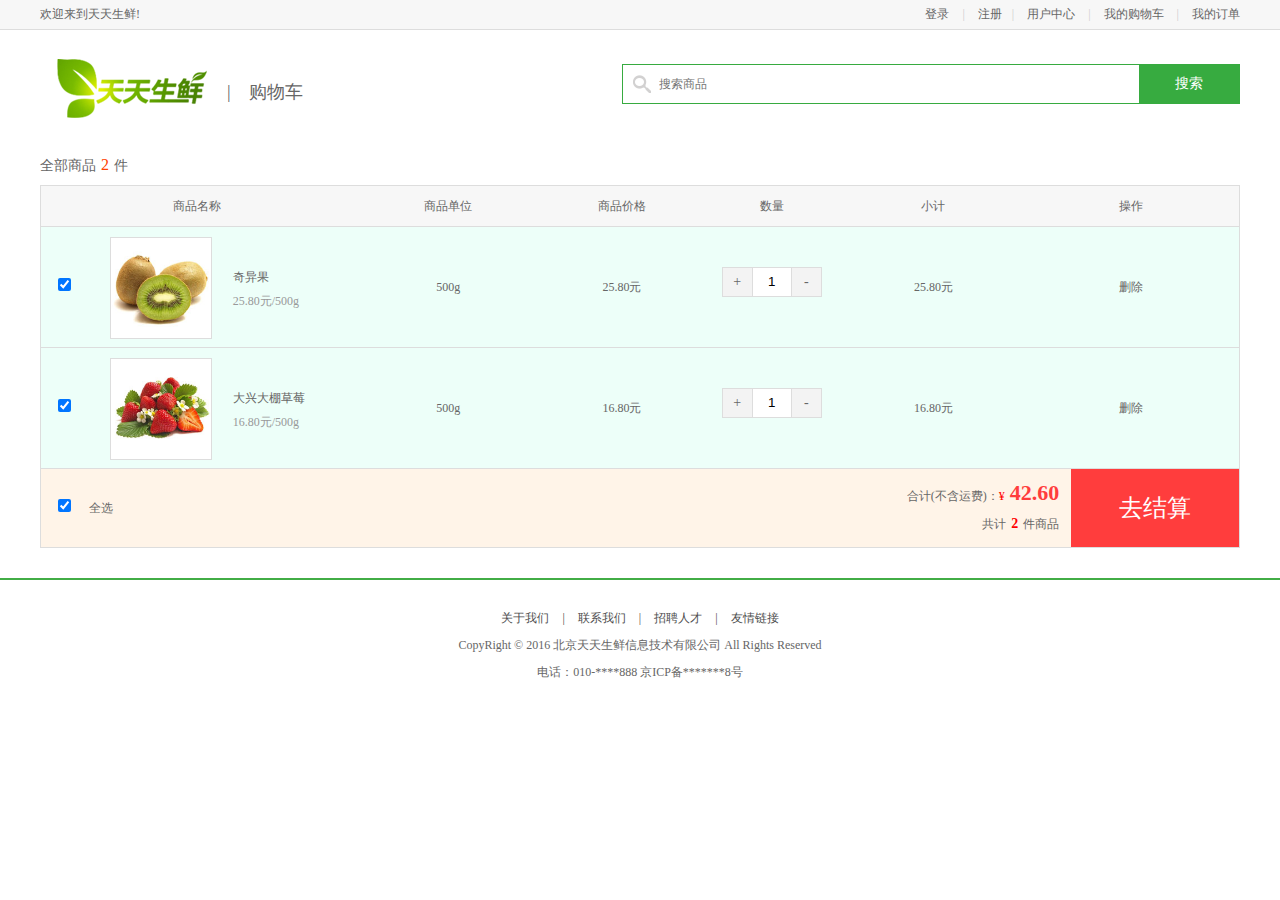
<file: 前端静态页面设计/cart.html>
<!DOCTYPE html PUBLIC "-//W3C//DTD XHTML 1.0 Transitional//EN" "http://www.w3.org/TR/xhtml1/DTD/xhtml1-transitional.dtd">
<html xmlns="http://www.w3.org/1999/xhtml" xml:lang="en">
<head>
	<meta http-equiv="Content-Type" content="text/html;charset=UTF-8">
	<title>天天生鲜-购物车</title>
	<link rel="stylesheet" type="text/css" href="css/reset.css">
	<link rel="stylesheet" type="text/css" href="css/main.css">
</head>
<body>
	<div class="header_con">
		<div class="header">
			<div class="welcome fl">欢迎来到天天生鲜!</div>
			<div class="fr">
				<div class="login_info fl">
					欢迎您：<em>张 山</em>
				</div>
				<div class="login_btn fl">
					<a href="login.html">登录</a>
					<span>|</span>
					<a href="register.html">注册</a>
				</div>
				<div class="user_link fl">
					<span>|</span>
					<a href="user_center_info.html">用户中心</a>
					<span>|</span>
					<a href="cart.html">我的购物车</a>
					<span>|</span>
					<a href="user_center_order.html">我的订单</a>
				</div>
			</div>
		</div>		
	</div>

	<div class="search_bar clearfix">
		<a href="index.html" class="logo fl"><img src="images/logo.png"></a>
		<div class="sub_page_name fl">|&nbsp;&nbsp;&nbsp;&nbsp;购物车</div>
		<div class="search_con fr">
			<input type="text" class="input_text fl" name="" placeholder="搜索商品">
			<input type="button" class="input_btn fr" name="" value="搜索">
		</div>		
	</div>

	<div class="total_count">全部商品<em>2</em>件</div>	
	<ul class="cart_list_th clearfix">
		<li class="col01">商品名称</li>
		<li class="col02">商品单位</li>
		<li class="col03">商品价格</li>
		<li class="col04">数量</li>
		<li class="col05">小计</li>
		<li class="col06">操作</li>
	</ul>
	<ul class="cart_list_td clearfix">
		<li class="col01"><input type="checkbox" name="" checked></li>
		<li class="col02"><img src="images/goods/goods012.jpg"></li>
		<li class="col03">奇异果<br><em>25.80元/500g</em></li>
		<li class="col04">500g</li>
		<li class="col05">25.80元</li>
		<li class="col06">
			<div class="num_add">
				<a href="javascript:;" class="add fl">+</a>
				<input type="text" class="num_show fl" value="1">	
				<a href="javascript:;" class="minus fl">-</a>	
			</div>
		</li>
		<li class="col07">25.80元</li>
		<li class="col08"><a href="javascript:;">删除</a></li>
	</ul>

	<ul class="cart_list_td clearfix">
		<li class="col01"><input type="checkbox" name="" checked></li>
		<li class="col02"><img src="images/goods/goods003.jpg"></li>
		<li class="col03">大兴大棚草莓<br><em>16.80元/500g</em></li>
		<li class="col04">500g</li>
		<li class="col05">16.80元</li>
		<li class="col06">
			<div class="num_add">
				<a href="javascript:;" class="add fl">+</a>
				<input type="text" class="num_show fl" value="1">	
				<a href="javascript:;" class="minus fl">-</a>	
			</div>
		</li>
		<li class="col07">16.80元</li>
		<li class="col08"><a href="javascript:;">删除</a></li>
	</ul>
	

	<ul class="settlements">
		<li class="col01"><input type="checkbox" name="" checked=""></li>
		<li class="col02">全选</li>
		<li class="col03">合计(不含运费)：<span>¥</span><em>42.60</em><br>共计<b>2</b>件商品</li>
		<li class="col04"><a href="place_order.html">去结算</a></li>
	</ul>

	<div class="footer">
		<div class="foot_link">
			<a href="#">关于我们</a>
			<span>|</span>
			<a href="#">联系我们</a>
			<span>|</span>
			<a href="#">招聘人才</a>
			<span>|</span>
			<a href="#">友情链接</a>		
		</div>
		<p>CopyRight © 2016 北京天天生鲜信息技术有限公司 All Rights Reserved</p>
		<p>电话：010-****888    京ICP备*******8号</p>
	</div>
	
</body>
</html>
</file>
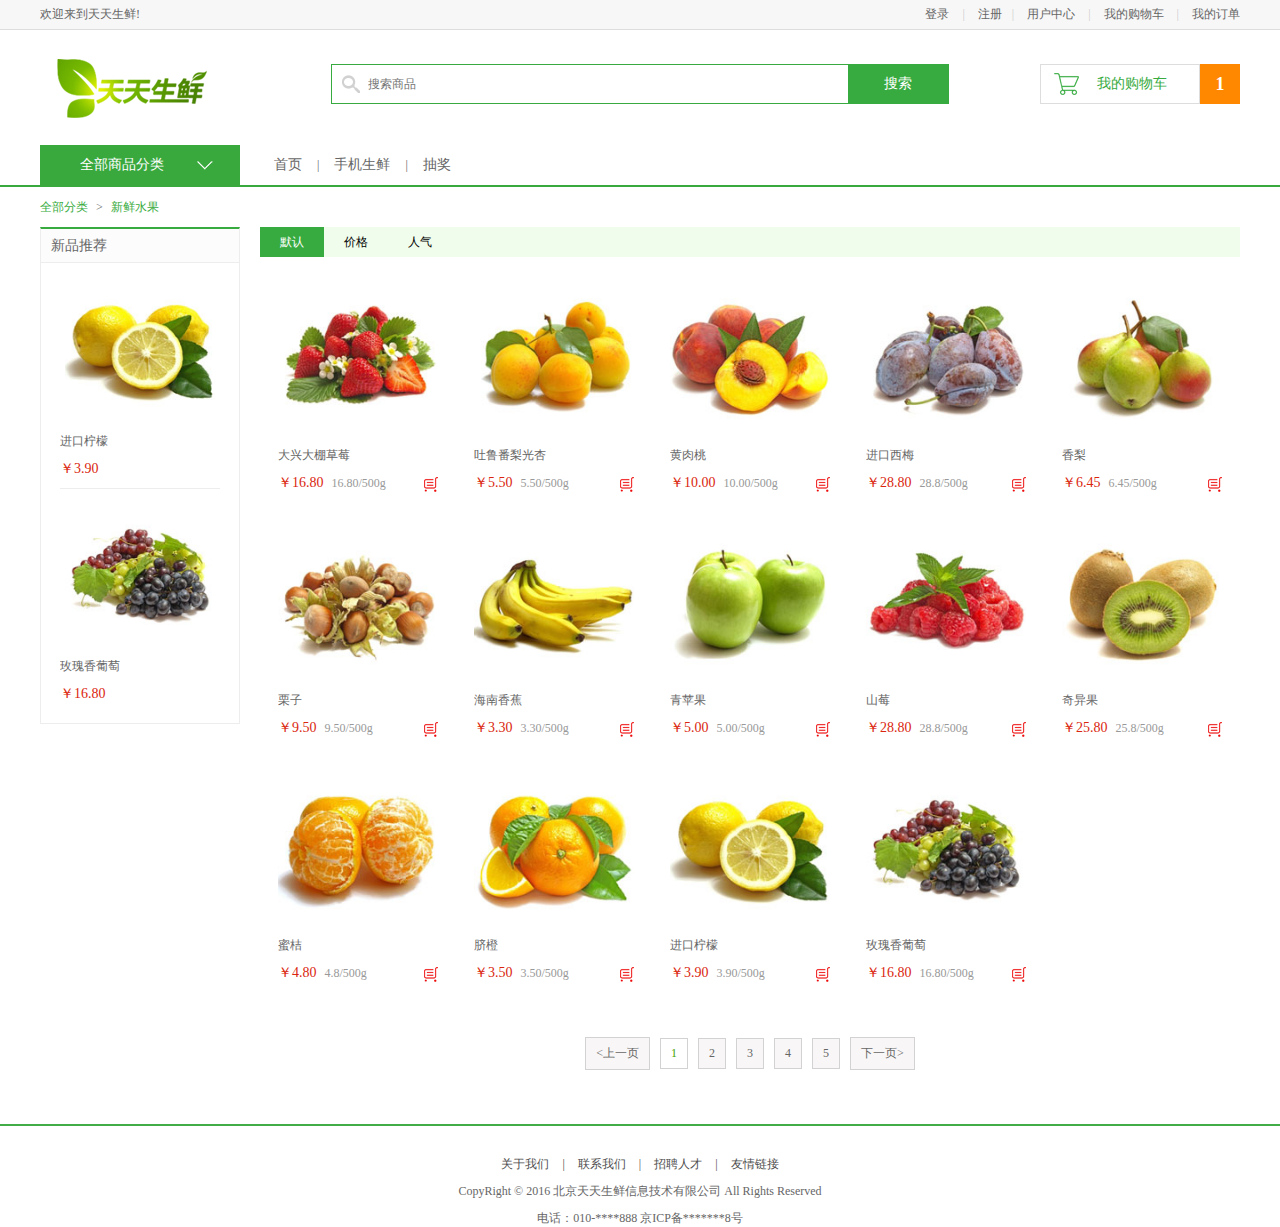
<file: 前端静态页面设计/list.html>
<!DOCTYPE html PUBLIC "-//W3C//DTD XHTML 1.0 Transitional//EN" "http://www.w3.org/TR/xhtml1/DTD/xhtml1-transitional.dtd">
<html xmlns="http://www.w3.org/1999/xhtml" xml:lang="en">
<head>
	<meta http-equiv="Content-Type" content="text/html;charset=UTF-8">
	<title>天天生鲜-商品列表</title>
	<link rel="stylesheet" type="text/css" href="css/reset.css">
	<link rel="stylesheet" type="text/css" href="css/main.css">
</head>
<body>
	<div class="header_con">
		<div class="header">
			<div class="welcome fl">欢迎来到天天生鲜!</div>
			<div class="fr">
				<div class="login_info fl">
					欢迎您：<em>张 山</em>
				</div>
				<div class="login_btn fl">
					<a href="login.html">登录</a>
					<span>|</span>
					<a href="register.html">注册</a>
				</div>
				<div class="user_link fl">
					<span>|</span>
					<a href="user_center_info.html">用户中心</a>
					<span>|</span>
					<a href="cart.html">我的购物车</a>
					<span>|</span>
					<a href="user_center_order.html">我的订单</a>
				</div>
			</div>
		</div>		
	</div>

	<div class="search_bar clearfix">
		<a href="index.html" class="logo fl"><img src="images/logo.png"></a>
		<div class="search_con fl">
			<input type="text" class="input_text fl" name="" placeholder="搜索商品">
			<input type="button" class="input_btn fr" name="" value="搜索">
		</div>
		<div class="guest_cart fr">
			<a href="#" class="cart_name fl">我的购物车</a>
			<div class="goods_count fl">1</div>
		</div>
	</div>

	<div class="navbar_con">
		<div class="navbar clearfix">
			<div class="subnav_con fl">
				<h1>全部商品分类</h1>	
				<span></span>			
				<ul class="subnav">
					<li><a href="#" class="fruit">新鲜水果</a></li>
					<li><a href="#" class="seafood">海鲜水产</a></li>
					<li><a href="#" class="meet">猪牛羊肉</a></li>
					<li><a href="#" class="egg">禽类蛋品</a></li>
					<li><a href="#" class="vegetables">新鲜蔬菜</a></li>
					<li><a href="#" class="ice">速冻食品</a></li>
				</ul>
			</div>
			<ul class="navlist fl">
				<li><a href="">首页</a></li>
				<li class="interval">|</li>
				<li><a href="">手机生鲜</a></li>
				<li class="interval">|</li>
				<li><a href="">抽奖</a></li>
			</ul>
		</div>
	</div>

	<div class="breadcrumb">
		<a href="#">全部分类</a>
		<span>></span>
		<a href="#">新鲜水果</a>
	</div>

	<div class="main_wrap clearfix">
		<div class="l_wrap fl clearfix">
			<div class="new_goods">
				<h3>新品推荐</h3>
				<ul>
					<li>
						<a href="#"><img src="images/goods/goods001.jpg"></a>
						<h4><a href="#">进口柠檬</a></h4>
						<div class="prize">￥3.90</div>
					</li>
					<li>
						<a href="#"><img src="images/goods/goods002.jpg"></a>
						<h4><a href="#">玫瑰香葡萄</a></h4>
						<div class="prize">￥16.80</div>
					</li>
				</ul>
			</div>
		</div>

		<div class="r_wrap fr clearfix">
			<div class="sort_bar">
				<a href="#" class="active">默认</a>
				<a href="#">价格</a>
				<a href="#">人气</a>
			</div>

			<ul class="goods_type_list clearfix">
				<li>
					<a href="detail.html"><img src="images/goods/goods003.jpg"></a>
					<h4><a href="detail.html">大兴大棚草莓</a></h4>
					<div class="operate">
						<span class="prize">￥16.80</span>
						<span class="unit">16.80/500g</span>
						<a href="#" class="add_goods" title="加入购物车"></a>
					</div>
				</li>

				<li>
					<a href="#"><img src="images/goods/goods004.jpg"></a>
					<h4><a href="#">吐鲁番梨光杏</a></h4>
					<div class="operate">
						<span class="prize">￥5.50</span>
						<span class="unit">5.50/500g</span>
						<a href="#" class="add_goods" title="加入购物车"></a>
					</div>
				</li>

				<li>
					<a href="#"><img src="images/goods/goods005.jpg"></a>
					<h4><a href="#">黄肉桃</a></h4>
					<div class="operate">
						<span class="prize">￥10.00</span>
						<span class="unit">10.00/500g</span>
						<a href="#" class="add_goods" title="加入购物车"></a>
					</div>
				</li>

				<li>
					<a href="#"><img src="images/goods/goods006.jpg"></a>
					<h4><a href="#">进口西梅</a></h4>
					<div class="operate">
						<span class="prize">￥28.80</span>
						<span class="unit">28.8/500g</span>
						<a href="#" class="add_goods" title="加入购物车"></a>
					</div>
				</li>

				<li>
					<a href="#"><img src="images/goods/goods007.jpg"></a>
					<h4><a href="#">香梨</a></h4>
					<div class="operate">
						<span class="prize">￥6.45</span>
						<span class="unit">6.45/500g</span>
						<a href="#" class="add_goods" title="加入购物车"></a>
					</div>
				</li>

				<li>
					<a href="#"><img src="images/goods/goods008.jpg"></a>
					<h4><a href="#">栗子</a></h4>
					<div class="operate">
						<span class="prize">￥9.50</span>
						<span class="unit">9.50/500g</span>
						<a href="#" class="add_goods" title="加入购物车"></a>
					</div>
				</li>

				<li>
					<a href="#"><img src="images/goods/goods009.jpg"></a>
					<h4><a href="#">海南香蕉</a></h4>
					<div class="operate">
						<span class="prize">￥3.30</span>
						<span class="unit">3.30/500g</span>
						<a href="#" class="add_goods" title="加入购物车"></a>
					</div>
				</li>

				<li>
					<a href="#"><img src="images/goods/goods010.jpg"></a>
					<h4><a href="#">青苹果</a></h4>
					<div class="operate">
						<span class="prize">￥5.00</span>
						<span class="unit">5.00/500g</span>
						<a href="#" class="add_goods" title="加入购物车"></a>
					</div>
				</li>

				<li>
					<a href="#"><img src="images/goods/goods011.jpg"></a>
					<h4><a href="#">山莓</a></h4>
					<div class="operate">
						<span class="prize">￥28.80</span>
						<span class="unit">28.8/500g</span>
						<a href="#" class="add_goods" title="加入购物车"></a>
					</div>
				</li>

				<li>
					<a href="#"><img src="images/goods/goods012.jpg"></a>
					<h4><a href="#">奇异果</a></h4>
					<div class="operate">
						<span class="prize">￥25.80</span>
						<span class="unit">25.8/500g</span>
						<a href="#" class="add_goods" title="加入购物车"></a>
					</div>
				</li>
				<li>
					<a href="#"><img src="images/goods/goods013.jpg"></a>
					<h4><a href="#">蜜桔</a></h4>
					<div class="operate">
						<span class="prize">￥4.80</span>
						<span class="unit">4.8/500g</span>
						<a href="#" class="add_goods" title="加入购物车"></a>
					</div>
				</li>
				<li>
					<a href="#"><img src="images/goods/goods014.jpg"></a>
					<h4><a href="#">脐橙</a></h4>
					<div class="operate">
						<span class="prize">￥3.50</span>
						<span class="unit">3.50/500g</span>
						<a href="#" class="add_goods" title="加入购物车"></a>
					</div>
				</li>
				<li>
					<a href="#"><img src="images/goods/goods001.jpg"></a>
					<h4><a href="#">进口柠檬</a></h4>
					<div class="operate">
						<span class="prize">￥3.90</span>
						<span class="unit">3.90/500g</span>
						<a href="#" class="add_goods" title="加入购物车"></a>
					</div>
				</li>
				<li>
					<a href="#"><img src="images/goods/goods002.jpg"></a>
					<h4><a href="#">玫瑰香葡萄</a></h4>
					<div class="operate">
						<span class="prize">￥16.80</span>
						<span class="unit">16.80/500g</span>
						<a href="#" class="add_goods" title="加入购物车"></a>
					</div>
				</li>
			</ul>

			<div class="pagenation">
				<a href="#"><上一页</a>
				<a href="#" class="active">1</a>
				<a href="#">2</a>
				<a href="#">3</a>
				<a href="#">4</a>
				<a href="#">5</a>
				<a href="#">下一页></a>
			</div>
		</div>
	</div>

	<div class="footer">
		<div class="foot_link">
			<a href="#">关于我们</a>
			<span>|</span>
			<a href="#">联系我们</a>
			<span>|</span>
			<a href="#">招聘人才</a>
			<span>|</span>
			<a href="#">友情链接</a>		
		</div>
		<p>CopyRight © 2016 北京天天生鲜信息技术有限公司 All Rights Reserved</p>
		<p>电话：010-****888    京ICP备*******8号</p>
	</div>
	
</body>
</html>
</file>
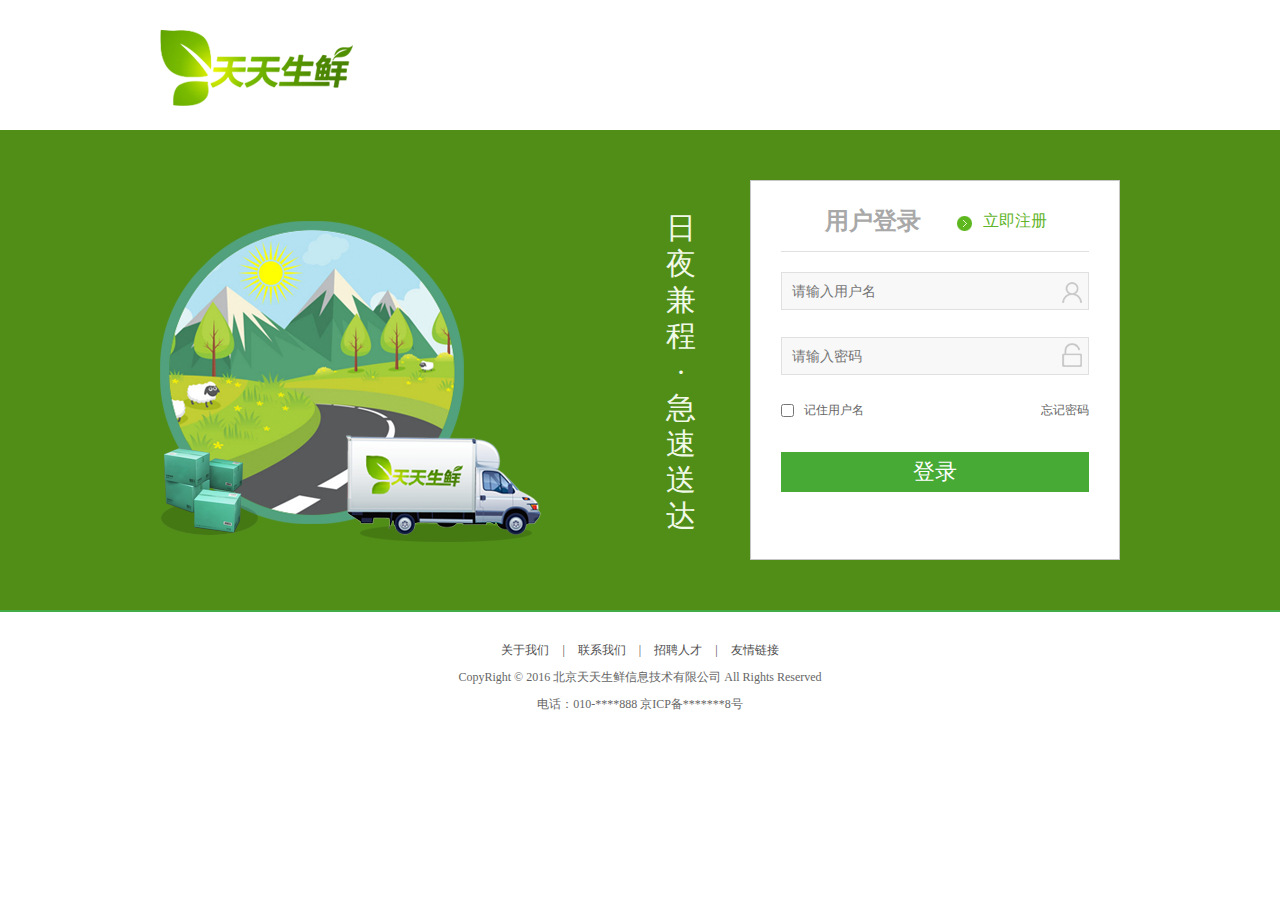
<file: 前端静态页面设计/login.html>
<!DOCTYPE html PUBLIC "-//W3C//DTD XHTML 1.0 Transitional//EN" "http://www.w3.org/TR/xhtml1/DTD/xhtml1-transitional.dtd">
<html xmlns="http://www.w3.org/1999/xhtml" xml:lang="en">
<head>
	<meta http-equiv="Content-Type" content="text/html;charset=UTF-8">
	<title>天天生鲜-登录</title>
	<link rel="stylesheet" type="text/css" href="css/reset.css">
	<link rel="stylesheet" type="text/css" href="css/main.css">
</head>
<body>
	<div class="login_top clearfix">
		<a href="index.html" class="login_logo"><img src="images/logo02.png"></a>	
	</div>

	<div class="login_form_bg">
		<div class="login_form_wrap clearfix">
			<div class="login_banner fl"></div>
			<div class="slogan fl">日夜兼程 · 急速送达</div>
			<div class="login_form fr">
				<div class="login_title clearfix">
					<h1>用户登录</h1>
					<a href="#">立即注册</a>
				</div>
				<div class="form_input">
					<form>
						<input type="text" name="username" class="name_input" placeholder="请输入用户名">
						<div class="user_error">输入错误</div>
						<input type="password" name="pwd" class="pass_input" placeholder="请输入密码">
						<div class="pwd_error">输入错误</div>
						<div class="more_input clearfix">
							<input type="checkbox" name="">
							<label>记住用户名</label>
							<a href="#">忘记密码</a>
						</div>
						<input type="submit" name="" value="登录" class="input_submit">
					</form>
				</div>
			</div>
		</div>
	</div>

	<div class="footer no-mp">
		<div class="foot_link">
			<a href="#">关于我们</a>
			<span>|</span>
			<a href="#">联系我们</a>
			<span>|</span>
			<a href="#">招聘人才</a>
			<span>|</span>
			<a href="#">友情链接</a>		
		</div>
		<p>CopyRight © 2016 北京天天生鲜信息技术有限公司 All Rights Reserved</p>
		<p>电话：010-****888    京ICP备*******8号</p>
	</div>
	
</body>
</html>
</file>
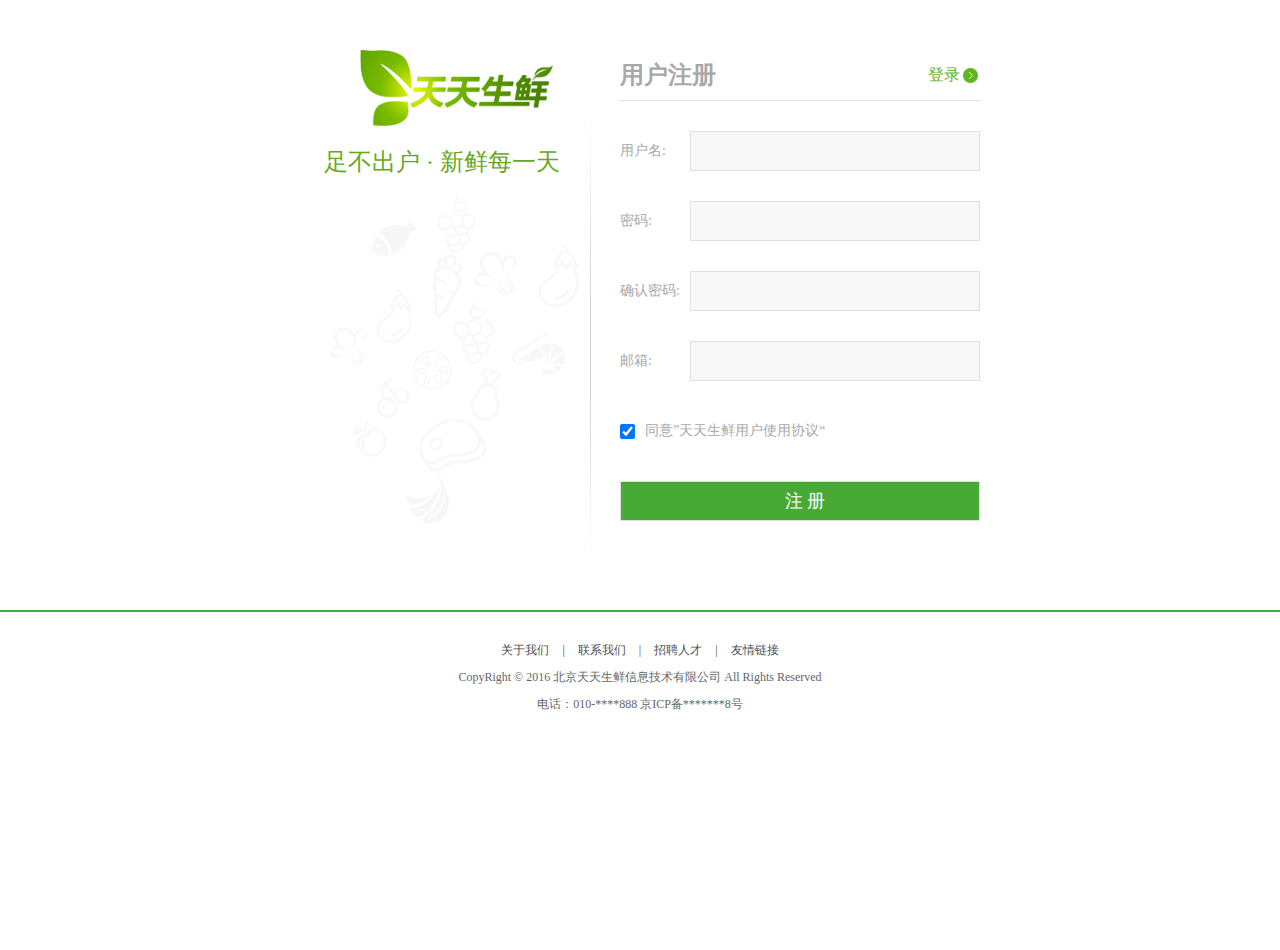
<file: 前端静态页面设计/register.html>
<!DOCTYPE html PUBLIC "-//W3C//DTD XHTML 1.0 Transitional//EN" "http://www.w3.org/TR/xhtml1/DTD/xhtml1-transitional.dtd">
<html xmlns="http://www.w3.org/1999/xhtml" xml:lang="en">
<head>
	<meta http-equiv="Content-Type" content="text/html;charset=UTF-8">
	<title>天天生鲜-注册</title>
	<link rel="stylesheet" type="text/css" href="css/reset.css">
	<link rel="stylesheet" type="text/css" href="css/main.css">
	<script type="text/javascript" src="js/jquery-1.12.4.min.js"></script>
	<script type="text/javascript" src="js/register.js"></script>
</head>
<body>
	<div class="register_con">
		<div class="l_con fl">
			<a class="reg_logo"><img src="images/logo02.png"></a>
			<div class="reg_slogan">足不出户  ·  新鲜每一天</div>
			<div class="reg_banner"></div>
		</div>

		<div class="r_con fr">
			<div class="reg_title clearfix">
				<h1>用户注册</h1>
				<a href="#">登录</a>
			</div>
			<div class="reg_form clearfix">
				<form>
				<ul>
					<li>
						<label>用户名:</label>
						<input type="text" name="user_name" id="user_name">
						<span class="error_tip">提示信息</span>
					</li>					
					<li>
						<label>密码:</label>
						<input type="password" name="pwd" id="pwd">
						<span class="error_tip">提示信息</span>
					</li>
					<li>
						<label>确认密码:</label>
						<input type="password" name="cpwd" id="cpwd">
						<span class="error_tip">提示信息</span>
					</li>
					<li>
						<label>邮箱:</label>
						<input type="text" name="email" id="email">
						<span class="error_tip">提示信息</span>
					</li>
					<li class="agreement">
						<input type="checkbox" name="allow" id="allow" checked="checked">
						<label>同意”天天生鲜用户使用协议“</label>
						<span class="error_tip2">提示信息</span>
					</li>
					<li class="reg_sub">
						<input type="submit" value="注 册" name="">
					</li>
				</ul>				
				</form>
			</div>

		</div>

	</div>

	<div class="footer no-mp">
		<div class="foot_link">
			<a href="#">关于我们</a>
			<span>|</span>
			<a href="#">联系我们</a>
			<span>|</span>
			<a href="#">招聘人才</a>
			<span>|</span>
			<a href="#">友情链接</a>		
		</div>
		<p>CopyRight © 2016 北京天天生鲜信息技术有限公司 All Rights Reserved</p>
		<p>电话：010-****888    京ICP备*******8号</p>
	</div>
	
</body>
</html>
</file>
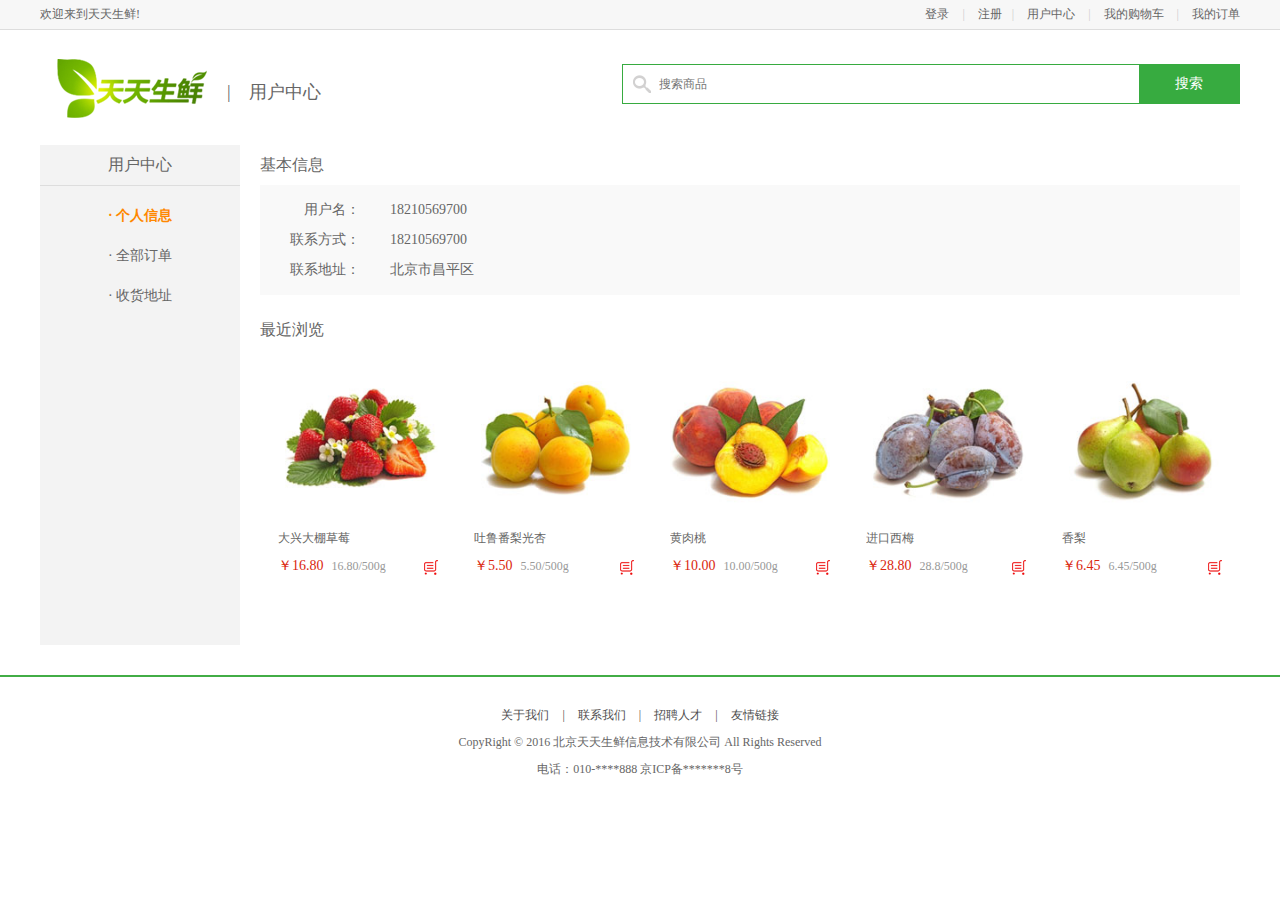
<file: 前端静态页面设计/user_center_info.html>
<!DOCTYPE html PUBLIC "-//W3C//DTD XHTML 1.0 Transitional//EN" "http://www.w3.org/TR/xhtml1/DTD/xhtml1-transitional.dtd">
<html xmlns="http://www.w3.org/1999/xhtml" xml:lang="en">
<head>
	<meta http-equiv="Content-Type" content="text/html;charset=UTF-8">
	<title>天天生鲜-用户中心</title>
	<link rel="stylesheet" type="text/css" href="css/reset.css">
	<link rel="stylesheet" type="text/css" href="css/main.css">
</head>
<body>
	<div class="header_con">
		<div class="header">
			<div class="welcome fl">欢迎来到天天生鲜!</div>
			<div class="fr">
				<div class="login_info fl">
					欢迎您：<em>张 山</em>
				</div>
				<div class="login_btn fl">
					<a href="login.html">登录</a>
					<span>|</span>
					<a href="register.html">注册</a>
				</div>
				<div class="user_link fl">
					<span>|</span>
					<a href="user_center_info.html">用户中心</a>
					<span>|</span>
					<a href="cart.html">我的购物车</a>
					<span>|</span>
					<a href="user_center_order.html">我的订单</a>
				</div>
			</div>
		</div>		
	</div>

	<div class="search_bar clearfix">
		<a href="index.html" class="logo fl"><img src="images/logo.png"></a>
		<div class="sub_page_name fl">|&nbsp;&nbsp;&nbsp;&nbsp;用户中心</div>
		<div class="search_con fr">
			<input type="text" class="input_text fl" name="" placeholder="搜索商品">
			<input type="button" class="input_btn fr" name="" value="搜索">
		</div>		
	</div>

	<div class="main_con clearfix">
		<div class="left_menu_con clearfix">
			<h3>用户中心</h3>
			<ul>
				<li><a href="user_center_info.html" class="active">· 个人信息</a></li>
				<li><a href="user_center_order.html">· 全部订单</a></li>
				<li><a href="user_center_site.html">· 收货地址</a></li>
			</ul>
		</div>
		<div class="right_content clearfix">
				<div class="info_con clearfix">
				<h3 class="common_title2">基本信息</h3>
						<ul class="user_info_list">
							<li><span>用户名：</span>18210569700</li>
							<li><span>联系方式：</span>18210569700</li>
							<li><span>联系地址：</span>北京市昌平区</li>			
						</ul>
				</div>
				
				<h3 class="common_title2">最近浏览</h3>
				<div class="has_view_list">
					<ul class="goods_type_list clearfix">
				<li>
					<a href="detail.html"><img src="images/goods/goods003.jpg"></a>
					<h4><a href="detail.html">大兴大棚草莓</a></h4>
					<div class="operate">
						<span class="prize">￥16.80</span>
						<span class="unit">16.80/500g</span>
						<a href="#" class="add_goods" title="加入购物车"></a>
					</div>
				</li>

				<li>
					<a href="#"><img src="images/goods/goods004.jpg"></a>
					<h4><a href="#">吐鲁番梨光杏</a></h4>
					<div class="operate">
						<span class="prize">￥5.50</span>
						<span class="unit">5.50/500g</span>
						<a href="#" class="add_goods" title="加入购物车"></a>
					</div>
				</li>

				<li>
					<a href="#"><img src="images/goods/goods005.jpg"></a>
					<h4><a href="#">黄肉桃</a></h4>
					<div class="operate">
						<span class="prize">￥10.00</span>
						<span class="unit">10.00/500g</span>
						<a href="#" class="add_goods" title="加入购物车"></a>
					</div>
				</li>

				<li>
					<a href="#"><img src="images/goods/goods006.jpg"></a>
					<h4><a href="#">进口西梅</a></h4>
					<div class="operate">
						<span class="prize">￥28.80</span>
						<span class="unit">28.8/500g</span>
						<a href="#" class="add_goods" title="加入购物车"></a>
					</div>
				</li>

				<li>
					<a href="#"><img src="images/goods/goods007.jpg"></a>
					<h4><a href="#">香梨</a></h4>
					<div class="operate">
						<span class="prize">￥6.45</span>
						<span class="unit">6.45/500g</span>
						<a href="#" class="add_goods" title="加入购物车"></a>
					</div>
				</li>
			</ul>
		</div>
		</div>
	</div>



	<div class="footer">
		<div class="foot_link">
			<a href="#">关于我们</a>
			<span>|</span>
			<a href="#">联系我们</a>
			<span>|</span>
			<a href="#">招聘人才</a>
			<span>|</span>
			<a href="#">友情链接</a>		
		</div>
		<p>CopyRight © 2016 北京天天生鲜信息技术有限公司 All Rights Reserved</p>
		<p>电话：010-****888    京ICP备*******8号</p>
	</div>
	
</body>
</html>
</file>
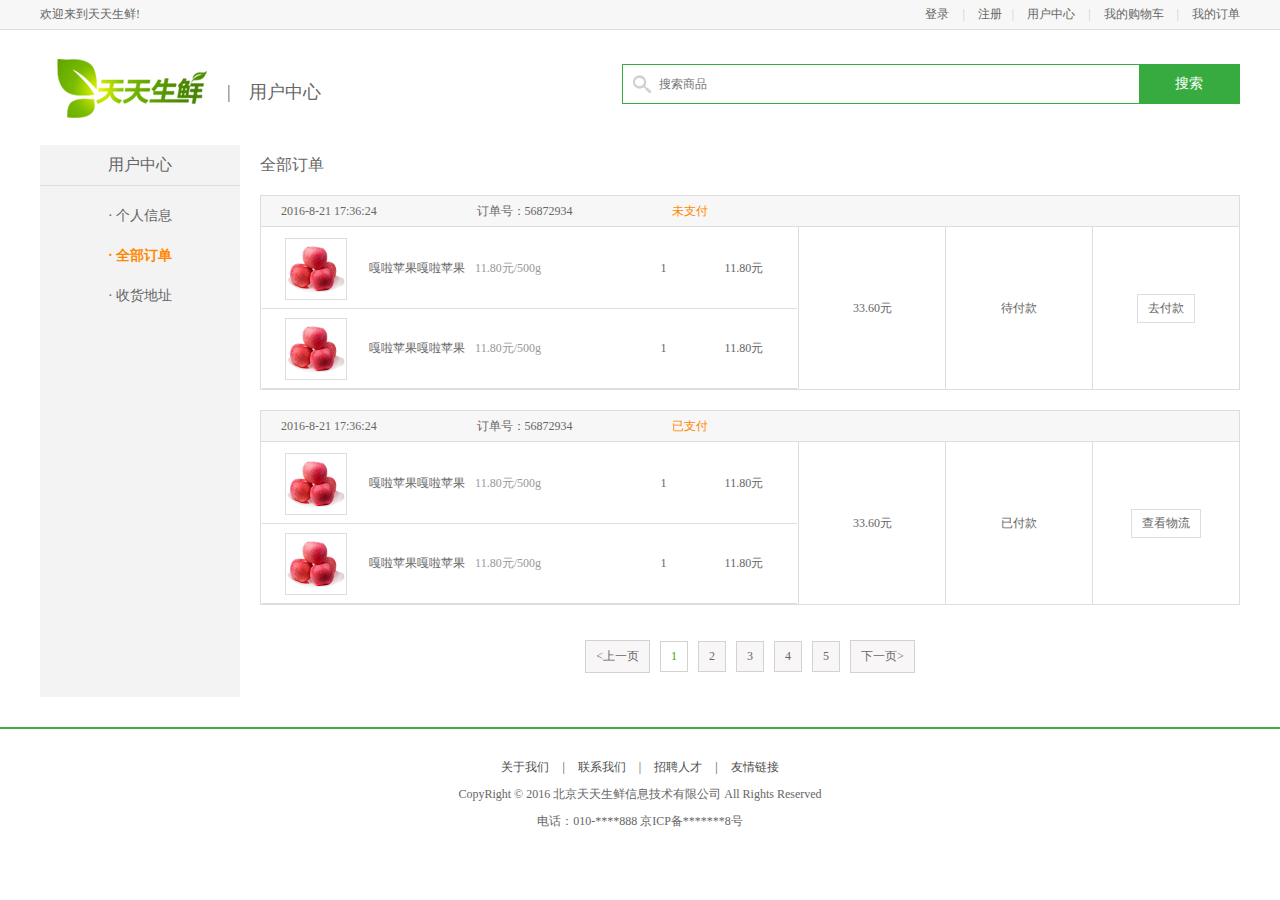
<file: 前端静态页面设计/user_center_order.html>
<!DOCTYPE html PUBLIC "-//W3C//DTD XHTML 1.0 Transitional//EN" "http://www.w3.org/TR/xhtml1/DTD/xhtml1-transitional.dtd">
<html xmlns="http://www.w3.org/1999/xhtml" xml:lang="en">
<head>
	<meta http-equiv="Content-Type" content="text/html;charset=UTF-8">
	<title>天天生鲜-用户中心</title>
	<link rel="stylesheet" type="text/css" href="css/reset.css">
	<link rel="stylesheet" type="text/css" href="css/main.css">
</head>
<body>
	<div class="header_con">
		<div class="header">
			<div class="welcome fl">欢迎来到天天生鲜!</div>
			<div class="fr">
				<div class="login_info fl">
					欢迎您：<em>张 山</em>
				</div>
				<div class="login_btn fl">
					<a href="login.html">登录</a>
					<span>|</span>
					<a href="register.html">注册</a>
				</div>
				<div class="user_link fl">
					<span>|</span>
					<a href="user_center_info.html">用户中心</a>
					<span>|</span>
					<a href="cart.html">我的购物车</a>
					<span>|</span>
					<a href="user_center_order.html">我的订单</a>
				</div>
			</div>
		</div>		
	</div>

	<div class="search_bar clearfix">
		<a href="index.html" class="logo fl"><img src="images/logo.png"></a>
		<div class="sub_page_name fl">|&nbsp;&nbsp;&nbsp;&nbsp;用户中心</div>
		<div class="search_con fr">
			<input type="text" class="input_text fl" name="" placeholder="搜索商品">
			<input type="button" class="input_btn fr" name="" value="搜索">
		</div>		
	</div>

	<div class="main_con clearfix">
		<div class="left_menu_con clearfix">
			<h3>用户中心</h3>
			<ul>
				<li><a href="user_center_info.html">· 个人信息</a></li>
				<li><a href="user_center_order.html" class="active">· 全部订单</a></li>
				<li><a href="user_center_site.html">· 收货地址</a></li>
			</ul>
		</div>
		<div class="right_content clearfix">
				<h3 class="common_title2">全部订单</h3>
				<ul class="order_list_th w978 clearfix">
					<li class="col01">2016-8-21 17:36:24</li>
					<li class="col02">订单号：56872934</li>
					<li class="col02 stress">未支付</li>		
				</ul>

				<table class="order_list_table w980">
					<tbody>
						<tr>
							<td width="55%">
								<ul class="order_goods_list clearfix">					
									<li class="col01"><img src="images/goods02.jpg"></li>
									<li class="col02">嘎啦苹果嘎啦苹果<em>11.80元/500g</em></li>	
									<li class="col03">1</li>
									<li class="col04">11.80元</li>	
								</ul>
								<ul class="order_goods_list clearfix">					
									<li class="col01"><img src="images/goods02.jpg"></li>
									<li class="col02">嘎啦苹果嘎啦苹果<em>11.80元/500g</em></li>	
									<li class="col03">1</li>
									<li class="col04">11.80元</li>	
								</ul>
							</td>
							<td width="15%">33.60元</td>
							<td width="15%">待付款</td>
							<td width="15%"><a href="#" class="oper_btn">去付款</a></td>
						</tr>
					</tbody>
				</table>
				
				<ul class="order_list_th w978 clearfix">
					<li class="col01">2016-8-21 17:36:24</li>
					<li class="col02">订单号：56872934</li>
					<li class="col02 stress">已支付</li>			
				</ul>
				<table class="order_list_table w980">
					<tbody>
						<tr>
							<td width="55%">
								<ul class="order_goods_list clearfix">					
									<li class="col01"><img src="images/goods02.jpg"></li>
									<li class="col02">嘎啦苹果嘎啦苹果<em>11.80元/500g</em></li>	
									<li class="col03">1</li>
									<li class="col04">11.80元</li>	
								</ul>
								<ul class="order_goods_list clearfix">					
									<li class="col01"><img src="images/goods02.jpg"></li>
									<li class="col02">嘎啦苹果嘎啦苹果<em>11.80元/500g</em></li>	
									<li class="col03">1</li>
									<li class="col04">11.80元</li>	
								</ul>
							</td>
							<td width="15%">33.60元</td>
							<td width="15%">已付款</td>
							<td width="15%"><a href="#" class="oper_btn">查看物流</a></td>
						</tr>
					</tbody>
				</table>

				<div class="pagenation">
					<a href="#"><上一页</a>
					<a href="#" class="active">1</a>
					<a href="#">2</a>
					<a href="#">3</a>
					<a href="#">4</a>
					<a href="#">5</a>
					<a href="#">下一页></a>
				</div>
		</div>
	</div>



	<div class="footer">
		<div class="foot_link">
			<a href="#">关于我们</a>
			<span>|</span>
			<a href="#">联系我们</a>
			<span>|</span>
			<a href="#">招聘人才</a>
			<span>|</span>
			<a href="#">友情链接</a>		
		</div>
		<p>CopyRight © 2016 北京天天生鲜信息技术有限公司 All Rights Reserved</p>
		<p>电话：010-****888    京ICP备*******8号</p>
	</div>
	
</body>
</html>
</file>
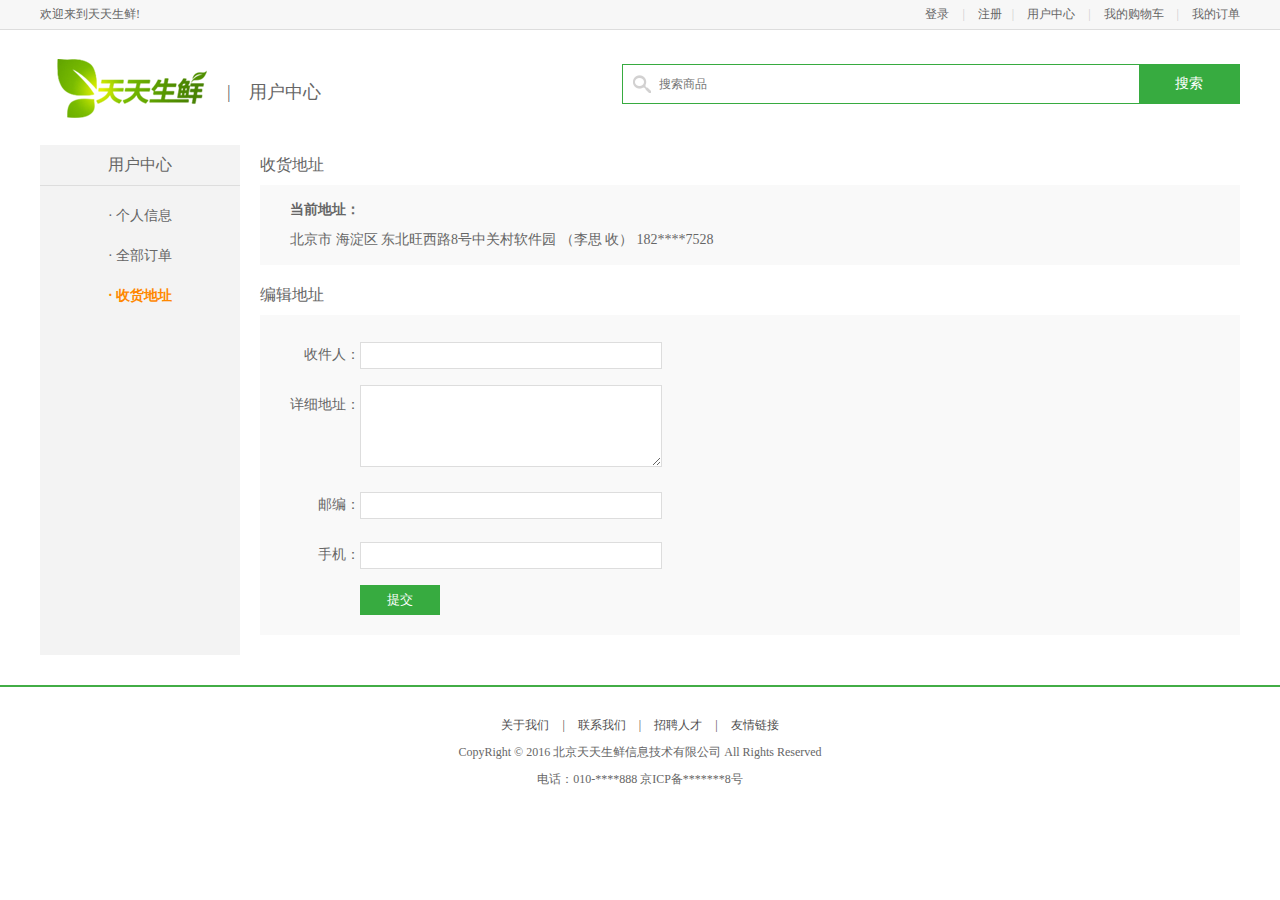
<file: 前端静态页面设计/user_center_site.html>
<!DOCTYPE html PUBLIC "-//W3C//DTD XHTML 1.0 Transitional//EN" "http://www.w3.org/TR/xhtml1/DTD/xhtml1-transitional.dtd">
<html xmlns="http://www.w3.org/1999/xhtml" xml:lang="en">
<head>
	<meta http-equiv="Content-Type" content="text/html;charset=UTF-8">
	<title>天天生鲜-用户中心</title>
	<link rel="stylesheet" type="text/css" href="css/reset.css">
	<link rel="stylesheet" type="text/css" href="css/main.css">
</head>
<body>
	<div class="header_con">
		<div class="header">
			<div class="welcome fl">欢迎来到天天生鲜!</div>
			<div class="fr">
				<div class="login_info fl">
					欢迎您：<em>张 山</em>
				</div>
				<div class="login_btn fl">
					<a href="login.html">登录</a>
					<span>|</span>
					<a href="register.html">注册</a>
				</div>
				<div class="user_link fl">
					<span>|</span>
					<a href="user_center_info.html">用户中心</a>
					<span>|</span>
					<a href="cart.html">我的购物车</a>
					<span>|</span>
					<a href="user_center_order.html">我的订单</a>
				</div>
			</div>
		</div>		
	</div>

	<div class="search_bar clearfix">
		<a href="index.html" class="logo fl"><img src="images/logo.png"></a>
		<div class="sub_page_name fl">|&nbsp;&nbsp;&nbsp;&nbsp;用户中心</div>
		<div class="search_con fr">
			<input type="text" class="input_text fl" name="" placeholder="搜索商品">
			<input type="button" class="input_btn fr" name="" value="搜索">
		</div>		
	</div>

	<div class="main_con clearfix">
		<div class="left_menu_con clearfix">
			<h3>用户中心</h3>
			<ul>
				<li><a href="user_center_info.html">· 个人信息</a></li>
				<li><a href="user_center_order.html">· 全部订单</a></li>
				<li><a href="user_center_site.html" class="active">· 收货地址</a></li>
			</ul>
		</div>
		<div class="right_content clearfix">
				<h3 class="common_title2">收货地址</h3>
				<div class="site_con">
					<dl>
						<dt>当前地址：</dt>
						<dd>北京市 海淀区 东北旺西路8号中关村软件园 （李思 收） 182****7528</dd>
					</dl>					
				</div>
				<h3 class="common_title2">编辑地址</h3>
				<div class="site_con">
					<form>
						<div class="form_group">
							<label>收件人：</label>
							<input type="text" name="">
						</div>
						<div class="form_group form_group2">
							<label>详细地址：</label>
							<textarea class="site_area"></textarea>
						</div>
						<div class="form_group">
							<label>邮编：</label>
							<input type="text" name="">
						</div>
						<div class="form_group">
							<label>手机：</label>
							<input type="text" name="">
						</div>

						<input type="submit" name="" value="提交" class="info_submit">
					</form>
				</div>
		</div>
	</div>



	<div class="footer">
		<div class="foot_link">
			<a href="#">关于我们</a>
			<span>|</span>
			<a href="#">联系我们</a>
			<span>|</span>
			<a href="#">招聘人才</a>
			<span>|</span>
			<a href="#">友情链接</a>		
		</div>
		<p>CopyRight © 2016 北京天天生鲜信息技术有限公司 All Rights Reserved</p>
		<p>电话：010-****888    京ICP备*******8号</p>
	</div>
	
</body>
</html>
</file>
<file: 前端静态页面设计/css/main.css>
body{font-family:'Microsoft Yahei';font-size:12px;color:#666;}
html,body{height:100%}
/* 顶部样式 */
.header_con{
	background-color:#f7f7f7;
	height:29px;
	border-bottom:1px solid #dddddd
}

.header{
	width:1200px;
	height:29px;
	margin:0 auto;
}

.welcome,.login_info,.login_btn,.user_link{
	line-height:29px;
}

.login_info{
	display:none;
}

.login_info em{color:#ff8800}

.login_btn a,.user_link a{
	color:#666;
}

.login_btn a:hover,.user_link a:hover{
	color:#ff8800;
}

.login_btn span,.user_link span{
	color:#cecece;
	margin:0 10px;
}


/* logo、搜索框、购物车样式 */

.search_bar{width:1200px;height:115px;margin:0 auto;}
.logo{width:150px;height:59px;margin:29px 0 0 17px;}

.search_con{width:616px;height:38px;border:1px solid #37ab40;margin:34px 0 0 124px;background:url(../images/icons.png) 10px -338px no-repeat;}
.search_con .input_text{width:470px;height:34px;border:0px;margin:2px 0 0 36px;outline:none;font-size:12px;color:#737272;font-family:'Microsoft Yahei'}

.search_con .input_btn{
	width:100px;height:38px;background-color:#37ab40;border:0px;font-size:14px;color:#fff;font-family:'Microsoft Yahei';outline:none;cursor:pointer;
}

.guest_cart{
	width:200px;height:40px;margin-top:34px;
}

.guest_cart .cart_name{
	width:158px;height:38px;line-height:38px;border:1px solid #dddddd;display:block;background:url(../images/icons.png) 13px -300px no-repeat;font-size:14px;color:#37ab40;text-indent:56px;
}

.guest_cart .goods_count{
	width:40px;height:40px;text-align:center;line-height:40px;font-size:18px;
	font-weight:bold;color:#fff;background-color:#ff8800;
}


/* 菜单、幻灯片样式 */

.navbar_con{height:40px;border-bottom:2px solid #39a93e}
.navbar{width:1200px;margin:0 auto;}
.navbar h1{width:200px;height:40px;line-height:40px;text-align: center;font-size:14px;color:#fff;background-color:#39a93e;}

.navbar .subnav_con{width:200px;height:40px;background-color:#39a93e;position:relative;cursor:pointer;}

.navbar .subnav_con h1{position:absolute;left:0;top:0;text-align:left;text-indent:40px}
.navbar .subnav_con span{display:block;width:16px;height:9px;background:url(../images/down.png) no-repeat;position:absolute;right:27px;top:16px;transition:all 300ms ease-in;
}

.navbar .subnav_con:hover span{transform:rotateZ(180deg)}

.navbar .subnav_con .subnav{position:absolute;left:0;top:40px;display:none;border-top:2px solid  #39a93e;}
.navbar .subnav_con:hover .subnav{display:block;}


.navlist{margin-left:34px;}
.navlist li{height:40px;float:left;line-height:40px;}
.navlist li a{color:#666;font-size:14px}
.navlist li a:hover{color:#ff8800}
.navlist .interval{margin:0 15px;}


.center_con{width:1200px;height:270px;margin:0 auto;}
.subnav{width:198px;height:270px;border-left:1px solid #eee;border-right:1px solid #eee;}
.subnav li{height:44px;border-bottom:1px solid #eee;background:url(../images/icons.png) 178px -257px no-repeat #fff;}

.subnav li a{display:block;height:44px;line-height:44px;text-indent:71px;font-size:14px;color:#333}
.subnav li a:hover{color:#ff8800}

.subnav li .fruit{background:url(../images/icons.png) 28px 0px no-repeat;}
.subnav li .seafood{background:url(../images/icons.png) 28px -43px no-repeat;}
.subnav li .meet{background:url(../images/icons.png) 28px -86px no-repeat;}
.subnav li .egg{background:url(../images/icons.png) 28px -132px no-repeat;}
.subnav li .vegetables{background:url(../images/icons.png) 28px -174px no-repeat;}
.subnav li .ice{background:url(../images/icons.png) 28px -220px no-repeat;}


.slide{width:760px;height:270px;position:relative;overflow:hidden;}
.slide .slide_pics{position:relative;left:0;top:0;width:760px;height:270px;}
.slide .slide_pics li{width:760px;height:270px;position:absolute;left:0;top:0}
.slide .prev,.slide .next{width:17px;height:23px;background:url(../images/icons.png) left -388px no-repeat;position:absolute;left:11px;top:122px;cursor:pointer;}
.slide .next{background-position:left -428px;left:732px;}
.points{width:100%;height:11px;position:absolute;left:0;top:250px;text-align:center;}
.points li{display:inline-block;width:11px;height:11px;margin:0 5px;background-color:#9f9f9f;border-radius:50%;cursor:pointer;}
.points li.active{background-color:#cecece}

.adv{width:240px;height:270px; overflow:hidden; background-color:gold;}
.adv a{display:block;float:left;}


/* 商品列表样式 */

.list_model{width:1200px;height:340px;margin:15px auto 0;}
.list_title{height:40px;border-bottom:2px solid #42ad46}
.list_title h3{height:40px;line-height:40px;font-size:16px;color:#37ab40;font-weight:bold;}
.list_title .subtitle{height:20px;line-height:20px;margin-top:15px;}
.list_title .subtitle span{color:#666;margin:0 10px 0 20px;}
.list_title .subtitle a{color:#666;margin:0 5px;}
.list_title .subtitle a:hover,.goods_more:hover{color:#ff8800}
.goods_more{height:20px;margin-top:15px;color:#666}

.goods_con{height:300px;}
.goods_banner{width:200px;height:300px;}
.goods_banner img{width:200px;height:300px;}

.goods_list{width:1000px;height:299px;border-bottom:1px solid #ededed}
.goods_list li{height:299px;width:249px;border-right:1px solid #ededed;float:left}
.goods_list li:hover{width:248px;height:297px;border:1px solid gold;}
.goods_list li:hover img{opacity:0.8}

.goods_list li h4{width:200px;height:50px;margin:20px auto 0;text-align:center;}
.goods_list li h4 a{font-size:14px;color:#666;font-weight:normal;line-height:24px;}
.goods_list li h4 a:hover{color:#ff8800}

.goods_list li img{display:block;width:180px;height:180px;margin:0 auto;}
.goods_list li .prize{text-align:center;font-size:20px;color:#c40000;margin-top:5px;}

/* 页面底部样式 */
.footer{
	border-top:2px solid #42ad46;
	margin:30px 0;
}

.foot_link{text-align:center;margin-top:30px;}
.foot_link a,.foot_link span{color:#4e4e4e;}
.foot_link a:hover{color:#ff8800}
.foot_link span{padding:0 10px}
.footer p{text-align:center; margin-top:10px;}


/* 二级页面面包屑导航 */
.breadcrumb{
	width:1200px;height:40px;margin:0 auto;
}
.breadcrumb a{line-height:40px;color:#37ab40}
.breadcrumb a:hover{color:#ff8800}
.breadcrumb span{line-height:40px;color:#666;padding:0 5px;}


.main_wrap{width:1200px;margin:0 auto;}
.l_wrap{width:200px;}
.r_wrap{width:980px;}


/* 新品推荐样式 */

.new_goods{
	border:1px solid #ededed;
	border-top:2px solid #37ab40;
	padding-bottom:10px;
}

.new_goods h3{
	height:33px;line-height:33px;background-color:#fcfcfc;border-bottom:1px solid #ededed;font-size:14px;font-weight:normal;text-indent:10px;
}

.new_goods ul{width:160px;margin:0 auto;overflow:hidden;}
.new_goods li{border-bottom:1px solid #ededed;margin-bottom:-1px;}
.new_goods li img{display:block;width:150px;height:150px;margin:10px auto;}
.new_goods li h4{width:160px;margin:0 auto;}
.new_goods li h4 a{font-weight:normal;color:#666;display:block;width:160px;overflow:hidden;white-space:nowrap;text-overflow:ellipsis;}
.new_goods li .prize{font-size:14px;color:#da260e;margin:10px auto;}



/* 商品列表样式 */

.sort_bar{height:30px;background-color:#f0fdec}
.sort_bar a{display:block;height:30px;line-height:30px;padding:0 20px;float:left;color:#000}
.sort_bar .active{background-color:#37ab40;color:#fff;}


.goods_type_list{
	margin:10px auto 0;
}

.goods_type_list li{
	width:196px;
	float:left;
	margin-bottom:10px
}

.goods_type_list li img{width:160px;height:160px;display:block;margin:10px auto;}
.goods_type_list li h4{width:160px;margin:0 auto;}
.goods_type_list li h4 a{font-weight:normal;color:#666;display:block;width:160px;overflow:hidden;white-space:nowrap;text-overflow:ellipsis;}
.operate{width:160px;margin:10px auto;position:relative;}
.goods_type_list .operate .prize{color:#da260e; font-size:14px;} 
.goods_type_list .operate .unit{color:#999;padding-left:5px;}
.goods_type_list .operate .add_goods{display:inline-block;width:15px;height:15px;background:url(../images/shop_cart.png);position:absolute;right:0;top:3px;}


/* 分页样式 */

.pagenation{height:32px;text-align:center;font-size:0;margin:30px auto;}
.pagenation a{display:inline-block;border:1px solid #d2d2d2;background-color:#f8f6f7;font-size:12px;padding:7px 10px;color:#666;margin:5px}

.pagenation .active{background-color:#fff;color:#43a200}


/* 商品详情样式 */
.goods_detail_con{
	width:1198px;
	height:398px;
	border:1px solid #ededed;
	margin:0 auto 20px;
}

.goods_detail_pic{width:350px;height:350px;margin:24px 0 0 24px;}
.goods_detail_list{
	width:730px;height:350px;margin:24px 24px 0 0;
}
.goods_detail_list h3{font-size:24px;line-height:24px;color:#666;font-weight:normal;}
.goods_detail_list p{color:#666;line-height:40px;}
.prize_bar{height:72px;background-color:#fff5f5;line-height:72px;}
.prize_bar .show_pirze{font-size:20px;color:#ff3e3e;padding-left:20px}
.prize_bar .show_pirze em{font-style:normal;font-size:36px;padding-left:10px}
.prize_bar .show_unit{padding-left:150px}

.goods_num{height:52px;margin-top:19px;}
.goods_num .num_name{width:70px;height:52px;line-height:52px;}
.goods_num .num_add{width:75px;height:50px;border:1px solid #dddddd}
.goods_num .num_add input{width:49px;height:50px;text-align:center;line-height:50px;border:0px;outline:none;font-size:14px;color:#666}
.goods_num .num_add .add,.goods_num .num_add .minus{width:25px;line-height:25px;text-align:center;border-left:1px solid #ddd;border-bottom:1px solid #ddd;color:#666;font-size:14px}
.goods_num .num_add .minus{border-bottom:0px}

.total{height:35px;line-height:35px;margin-top:25px;}
.total em{font-style:normal;color:#ff3e3e;font-size:18px}

.operate_btn{height:40px;margin-top:35px;font-size:0;position:relative;}
.operate_btn .buy_btn,.operate_btn .add_cart{display:inline-block;width:178px;height:38px;border:1px solid #c40000;font-size:14px;color:#c40000;line-height:38px;text-align:center;background-color:#ffeded;}
.operate_btn .add_cart{background-color:#c40000;color:#fff;margin-left:10px;position:relative;z-index:10;}

.add_jump{width:20px;height:20px;background-color:#c40000;position:absolute;left:268px;top:10px;border-radius:50%;z-index:9;display:none;}

.detail_tab{
	height:35px;
	border-bottom:1px solid #37ab40
}

.detail_tab li{height:34px;line-height:34px;padding:0 30px;font-size:14px;color:#333333;float:left;border:1px solid #e8e8e8;border-bottom:0px;cursor:pointer;background-color:#faf8f8}

.detail_tab li.active{border-top:2px solid #37ab40;position:relative;background-color:#fff;border-left:1px solid #37ab40;border-right:1px solid #37ab40;top:-1px;height:35px;}

.tab_content dt{margin-top:10px;font-size:16px;color:#044d39}
.tab_content dd{line-height:24px;margin-top:5px;}


/* 登录页 */

.login_top{width:960px;height:130px;margin:0 auto;}
.login_logo{display:block;width:193px;height:76px;margin-top:30px;}
.login_form_bg{height:480px;background-color:#518e17}
.no-mp{margin-top:0px;}
.login_form_wrap{width:960px;height:480px;margin:0 auto;}
.login_banner{width:381px;height:322px;background:url(../images/login_banner.png) no-repeat;margin-top:90px;}
.slogan{width:40px;height:300px;font-size:30px;color:#f0f9e8;text-align:center;line-height:36px;margin:80px 0 0 120px}
.login_form{width:368px;height:378px;border:1px solid #c6c6c5;background-color:#fff; margin-top:50px;}

.login_title{height:60px;width:308px;margin:10px auto;border-bottom:1px solid #e0e0e0;}

.login_title h1{font-size:24px;height:60px;line-height:60px;color:#a8a8a8;float:left;font-weight:bold;margin-left:44px;}
.login_title a{width:100px;height:20px;display:block;font-size:16px;color:#5fb42a;text-indent:26px;background:url(../images/icons02.png) left 5px no-repeat;float:left;margin:20px 0 0 36px}

.form_input{width:308px;height:250px;margin:20px auto;position:relative;}
.name_input,.pass_input{width:306px;height:36px;border:1px solid #e0e0e0;background:url(../images/icons02.png) 280px -41px no-repeat #f8f8f8;outline:none;font-size:14px;text-indent:10px;position: absolute;left:0;top:0}
.pass_input{top:65px;background-position:280px -95px;}

.user_error,.pwd_error{color:#f00;position:absolute;left:0;top:43px;display:none}

.pwd_error{top:110px;}

.more_input{position:absolute;left:0;top:130px;width:100%}

.more_input input{float:left;margin-top:2px;}
.more_input label{float:left;margin-left:10px;}
.more_input a{float:right;color:#666}
.more_input a:hover{color:#ff8800}

.input_submit{width:100%;height:40px;position:absolute;left:0;top:180px;background-color:#47aa34;color:#fff;font-size:22px;border:0px;font-family:'Microsoft Yahei';cursor:pointer;}


/* 注册页面 */
.register_con{
	width:700px;
	height:560px;
	margin:50px auto 0;
	background:url(../images/interval_line.png) 300px top no-repeat;
}

.l_con{width:300px;}
.reg_logo{width:200px;height:76px;float:right;margin-right:30px;}
.reg_slogan{width:300px;height:30px;float:right;text-align:right;font-size:24px;color:#69a81e;margin:20px 30px 0 0;}
.reg_banner{width:251px;height:329px;background:url(../images/register_banner.png) no-repeat;float:right; margin:20px 10px 0 0;opacity:0.5}


.r_con{width:400px;}
.reg_title{width:360px;height:50px;float:left;margin-left:30px;border-bottom:1px solid #e0e0e0}
.reg_title h1{height:50px;line-height:50px;float:left;font-size:24px;color:#a8a8a8;font-weight:bold;}
.reg_title a{float:right;height:20px;line-height:20px;font-size:16px;color:#5fb42a;padding-right:20px;background:url(../images/icons02.png) 35px 3px no-repeat;margin-top:15px}

.reg_form{width:360px;margin:30px 0 0 30px;float:left;position:relative;}
.reg_form li{height:70px;}
.reg_form li label{width:70px;height:40px;line-height:40px;float:left;font-size:14px;color:#a8a8a8}
.reg_form li input{width:288px;height:38px;border:1px solid #e0e0e0;float:left;outline:none;text-indent:10px;background-color:#f8f8f8}
.reg_form li.agreement input{width:15px;height:15px;float:left;margin-top:13px}
.reg_form li.agreement label{width:300px;float:left;margin-left:10px;}
.reg_form li.reg_sub input{width:360px;height:40px;background-color:#47aa34;font-size:18px;color:#fff;font-family:'Microsoft Yahei';cursor:pointer;}
.reg_form li .error_tip{float:left;height:30px;line-height:30px;margin-left:70px;color:#e62e2e;display:none;}
.reg_form li .error_tip2{float:left;height:20px;line-height:20px;color:#e62e2e;display:none;}


.sub_page_name{font-size:18px;color:#666;margin:50px 0 0 20px}

.total_count{
	width:1200px;margin:0 auto;height:40px;line-height:40px;font-size:14px;
}
.total_count em{
	font-size:16px;color:#ff4200;margin:0 5px;
}

.cart_list_th{width:1198px;border:1px solid #ddd;background-color:#f7f7f7;margin:0 auto;}
.cart_list_th li{height:40px;line-height:40px;float:left;text-align:center;}
.cart_list_th .col01{width:26%;}
.cart_list_th .col02{width:16%;}
.cart_list_th .col03{width:13%;}
.cart_list_th .col04{width:12%;}
.cart_list_th .col05{width:15%;}
.cart_list_th .col06{width:18%;}

.cart_list_td{width:1198px;border:1px solid #ddd;background-color:#edfff9;margin:0 auto;margin-top:-1px;}
.cart_list_td li{height:120px;line-height:120px;float:left;text-align:center;}

.cart_list_td .col01{width:4%;}
.cart_list_td .col02{width:12%;}
.cart_list_td .col03{width:10%;}
.cart_list_td .col04{width:16%;}
.cart_list_td .col05{width:13%;}
.cart_list_td .col06{width:12%;}
.cart_list_td .col07{width:15%;}
.cart_list_td .col08{width:18%;}

.cart_list_td .col02 img{width:100px;height:100px;border:1px solid #ddd;display:block;margin:10px auto 0;}
.cart_list_td .col03{height:48px;text-align:left;line-height:24px;margin-top:38px;}
.cart_list_td .col03 em{color:#999}
.cart_list_td .col08 a{color:#666}

.cart_list_td .col06 .num_add{width:98px;height:28px;border:1px solid #ddd;margin:40px auto 0;}
.cart_list_td .col06 .num_add a{width:29px;height:28px;line-height:28px;background-color:#f3f3f3;font-size:14px;color:#666}
.cart_list_td .col06 .num_add input{width:38px;height:28px;text-align:center;line-height:30px;border:0px;display:block;float:left;outline:none;border-left:1px solid #ddd;border-right:1px solid #ddd;}


.settlements{width:1198px;height:78px;border:1px solid #ddd;background-color:#fff4e8;margin:-1px auto 0;}
.settlements li{line-height:78px;float:left;}
.settlements .col01{width:4%;text-align:center}
.settlements .col02{width:12%;}
.settlements .col03{width:69%; height:48px; line-height:28px;text-align:right;margin-top:10px;}
.settlements .col03 span{color:#ff0000;padding-right:5px}
.settlements .col03 em{color:#ff3d3d;font-size:22px;font-weight:bold;}
.settlements .col03 span{color:#ff0000;}
.settlements .col03 b{color:#ff0000;font-size:14px;padding:0 5px;}

.settlements .col04{width:14%;text-align:center;float:right;}
.settlements .col04 a{display:block;height:78px;background-color:#ff3d3d;text-align:center;line-height:78px;color:#fff;font-size:24px}


.common_title{width:1200px;margin:20px auto 0;font-size:14px;}

.common_list_con{width:1200px;border:1px solid #dddddd;border-top:2px solid #00bc6f;margin:10px auto 0;background-color:#f7f7f7;position:relative;}

.common_list_con dl{margin:20px;}
.common_list_con dt{font-size:14px;font-weight:bold;margin-bottom:10px}
.common_list_con dd input{vertical-align:bottom;margin-right:10px}

.edit_site{position:absolute; right:20px;top:30px;width:100px;height:30px;background-color:#37ab40;text-align:center;line-height:30px;color:#fff}

.pay_style_con{margin:20px;}
.pay_style_con input{float:left;margin:14px 7px 0 0;}
.pay_style_con label{float:left;border:1px solid #ccc;background-color:#fff;padding:10px 10px 10px 40px;margin-right:25px}

.pay_style_con .cash{background:url(../images/pay_icons.png) 8px top no-repeat #fff;}
.pay_style_con .weixin{background:url(../images/pay_icons.png) 6px -36px no-repeat #fff;}

.pay_style_con .zhifubao{background:url(../images/pay_icons.png) 12px -72px no-repeat #fff;width:50px;height:16px}

.pay_style_con .bank{background:url(../images/pay_icons.png) 6px -108px no-repeat #fff;}


.goods_list_th{height:40px;border-bottom:1px solid #ccc}
.goods_list_th li{float:left;line-height:40px;text-align:center;}
.goods_list_th .col01{width:25%}
.goods_list_th .col02{width:20%}
.goods_list_th .col03{width:25%}
.goods_list_th .col04{width:15%}
.goods_list_th .col05{width:15%}

.goods_list_td{height:80px;border-bottom:1px solid #eeeded}
.goods_list_td li{float:left;line-height:80px;text-align:center;}
.goods_list_td .col01{width:4%}
.goods_list_td .col02{width:6%}
.goods_list_td .col03{width:15%}
.goods_list_td .col04{width:20%}
.goods_list_td .col05{width:25%}
.goods_list_td .col06{width:15%}
.goods_list_td .col07{width:15%}

.goods_list_td .col02{text-align:right}
.goods_list_td .col02 img{width:63px;height:63px;border:1px solid #ddd;display:block;margin:7px 0;float:right;}
.goods_list_td .col03{text-align:left;text-indent:20px}


.settle_con{margin:10px}
.total_goods_count,.transit,.total_pay{line-height:24px;text-align:right}
.total_goods_count em,.total_goods_count b,.transit b,.total_pay b{font-size:14px;color:#ff4200;padding:0 5px;}

.order_submit{width:1200px;margin:20px auto;}
.order_submit a{width:160px;height:40px;line-height:40px;text-align:center;background-color:#47aa34;color:#fff;font-size:16px;display:block;float:right}


.order_list_th{width:1198px;border:1px solid #ddd;background-color:#f7f7f7;margin:20px auto 0;}
.order_list_th li{float:left;height:30px;line-height:30px}
.order_list_th .col01{width:20%;margin-left:20px}
.order_list_th .col02{width:20%}


.order_list_table{
	width:1200px;
	border-collapse:collapse;
	border-spacing:0px;
	border:1px solid #ddd;
	margin:-1px auto 0;
}

.order_list_table td{
	border:1px solid #ddd;	
	text-align:center;
}

.order_goods_list{border-bottom:1px solid #ddd;margin-bottom:-2px;}
.order_goods_list li{float:left; height:80px;line-height:80px;}
.order_goods_list .col01{width:20%}
.order_goods_list .col01 img{width:60px;height:60px;border:1px solid #ddd;margin:10px auto;}
.order_goods_list .col02{width:50%;text-align:left;}
.order_goods_list .col02 em{color:#999;margin-left:10px}
.order_goods_list .col03{width:10%}
.order_goods_list .col04{width:20%}

.oper_btn{display:inline-block;border:1px solid #ddd;color:#666;padding:5px 10px}

.popup_con{display:none;}
.popup{width:300px;height:150px;border:1px solid #dddddd;border-top:2px solid #00bc6f;background-color:#f7f7f7;position:fixed;
	left:50%;
	margin-left:-150px;
	top:50%;
	margin-top:-75px;
	z-index:1000;
}

.popup p{height:150px;line-height:150px;text-align:center;font-size:18px;}

.mask{width:100%;height:100%;position:fixed;left:0;top:0;background-color:#000;opacity:0.3;z-index:999;}


.main_con{
	width:1200px;
	margin:0 auto;
	background:url(../images/left_bg.jpg) repeat-y;
}

.left_menu_con{
	width:200px;
	float:left;
}

.left_menu_con h3{
	font-size:16px;
	line-height:40px;
	border-bottom:1px solid #ddd;
	text-align:center;
	margin-bottom:10px;
}

.left_menu_con ul li{
	line-height:40px;
	text-align:center;
	font-size:14px;
}

.left_menu_con ul li a{
	color:#666;
}

.left_menu_con ul li .active{
	color:#ff8800;
	font-weight:bold;
}

.right_content{
	width:980px;
	float:right;
	min-height:500px;
}

.w980{
	width:980px;
}

.w978{
	width:978px;
}


.common_title2{height:20px;line-height:20px;font-size:16px;margin:10px 0;}
.user_info_list{
	background-color:#f9f9f9;
	margin:10px 0 15px;
	padding:10px 0;
	height:90px;
}

.user_info_list li{
	line-height:30px;
	text-indent:30px;
	font-size:14px;
}

.user_info_list li span{
	width:100px;
	float:left;
	text-align:right;
}

.info_con{
	width:980px;
}

.info_l{
	width:600px;
	float:left;
}

.info_r{
	width:360px;
	float:right;
}

.site_con{
	background-color:#f9f9f9;
	padding:10px 0;
	margin-bottom:20px;
}

.site_con dt{
	font-size:14px;
	line-height:30px;
	text-indent:30px;
	font-weight:bold;
}

.site_con dd{
	font-size:14px;
	line-height:30px;
	text-indent:30px;
}

.site_con .form_group{
	height:40px;
	line-height:40px;
	margin-top:10px;
}

.site_con .form_group label{
	width:100px;
	float:left;
	text-align:right;
	font-size:14px;
	height:40px;
	line-height:40px;
}

.site_con .form_group input{
	width:300px;
	height:25px;
	border:1px solid #ddd;
	float:left;
	outline:none;
	margin-top:7px;
	text-indent:10px;
}

.site_con .form_group2{
	height:90px;
}

.site_area{
	width:280px;
	height:60px;
	border:1px solid #ddd;
	outline:none;
	padding:10px;
}
.info_submit{
	width:80px;
	height:30px;
	background-color:#37ab40;
	border:0px;
	color:#fff;
	margin:10px 0 10px 100px;
	cursor:pointer;
	font-family:'Microsoft Yahei'
}

.stress{
	color:#ff8800;
}
</file>
